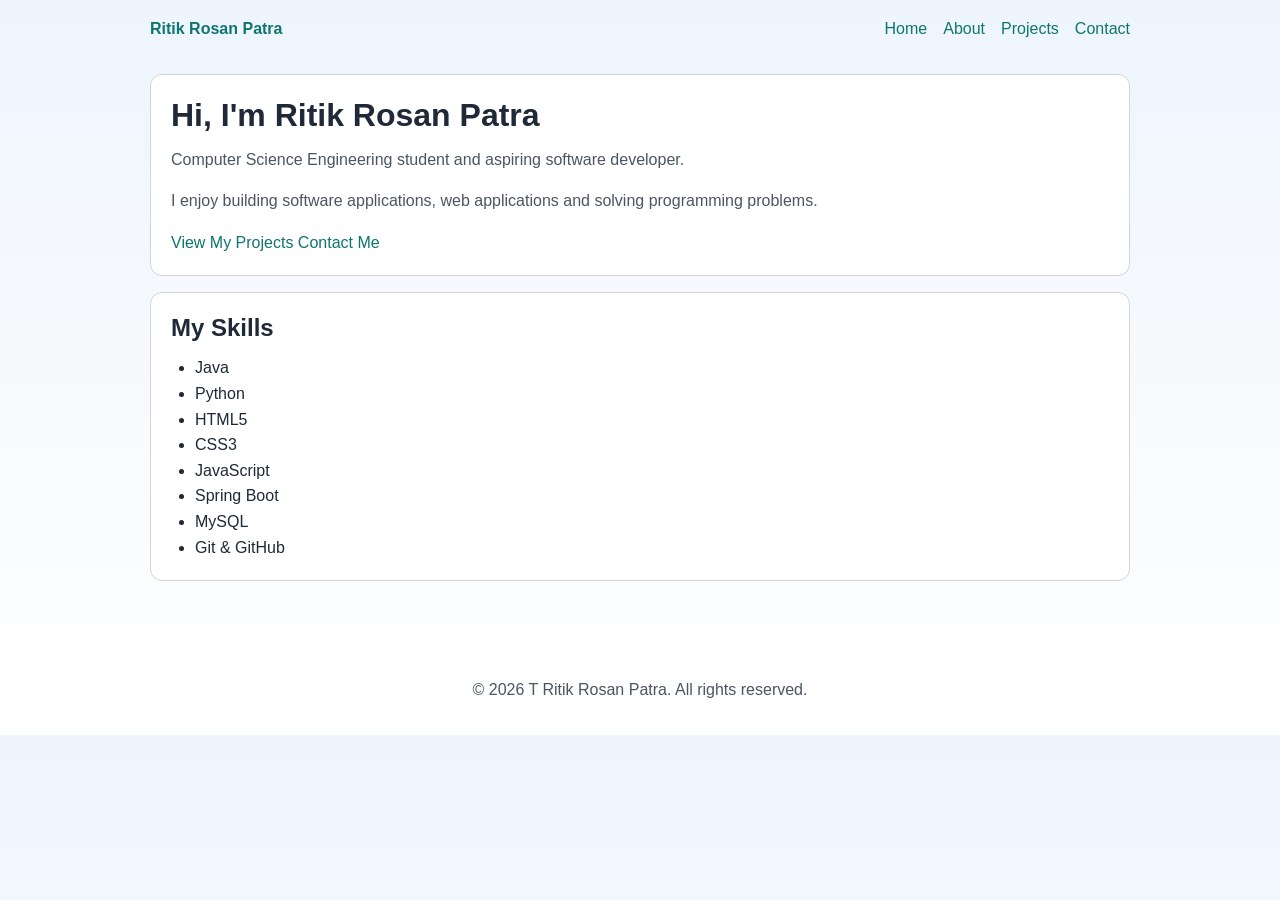
<file: index.html>
<!DOCTYPE html>
<html lang="en">

<head>
    <meta charset="UTF-8">

    <meta name="viewport"
          content="width=device-width, initial-scale=1.0">

    <meta name="description"
          content="T Ritik Rosan Patra - Computer Science Engineering student and aspiring software developer.">

    <meta name="keywords"
          content="Ritik Rosan Patra, software developer, Java, Python, web developer, portfolio">

    <meta name="author"
          content="T Ritik Rosan Patra">

    <title>T Ritik Rosan Patra | Software Developer Portfolio</title>

    <link rel="stylesheet" href="css/style.css">
</head>

<body>

    <a href="#main-content" class="skip-link">
        Skip to main content
    </a>

    <header>
        <nav aria-label="Main navigation">

            <a href="index.html" aria-label="Ritik Rosan Patra - Home">
    Ritik Rosan Patra

            </a>

            <ul>
                <li>
                    <a href="index.html" aria-current="page">
                        Home
                    </a>
                </li>

                <li>
                    <a href="about.html">
                        About
                    </a>
                </li>

                <li>
                    <a href="projects.html">
                        Projects
                    </a>
                </li>

                <li>
                    <a href="contact.html">
                        Contact
                    </a>
                </li>
            </ul>

        </nav>
    </header>

    <main id="main-content">

        <section aria-labelledby="hero-title">

            <h1 id="hero-title">
                Hi, I'm Ritik Rosan Patra
            </h1>

            <p>
                Computer Science Engineering student and
                aspiring software developer.
            </p>

            <p>
                I enjoy building software applications,
                web applications and solving programming problems.
            </p>

            <a href="projects.html">
                View My Projects
            </a>

            <a href="contact.html">
                Contact Me
            </a>

        </section>

        <section aria-labelledby="skills-title">

            <h2 id="skills-title">
                My Skills
            </h2>

            <ul>
                <li>Java</li>
                <li>Python</li>
                <li>HTML5</li>
                <li>CSS3</li>
                <li>JavaScript</li>
                <li>Spring Boot</li>
                <li>MySQL</li>
                <li>Git & GitHub</li>
            </ul>

        </section>

    </main>

    <footer>

        <p>
            &copy; 2026 T Ritik Rosan Patra.
            All rights reserved.
        </p>

    </footer>

</body>

</html>
</file>
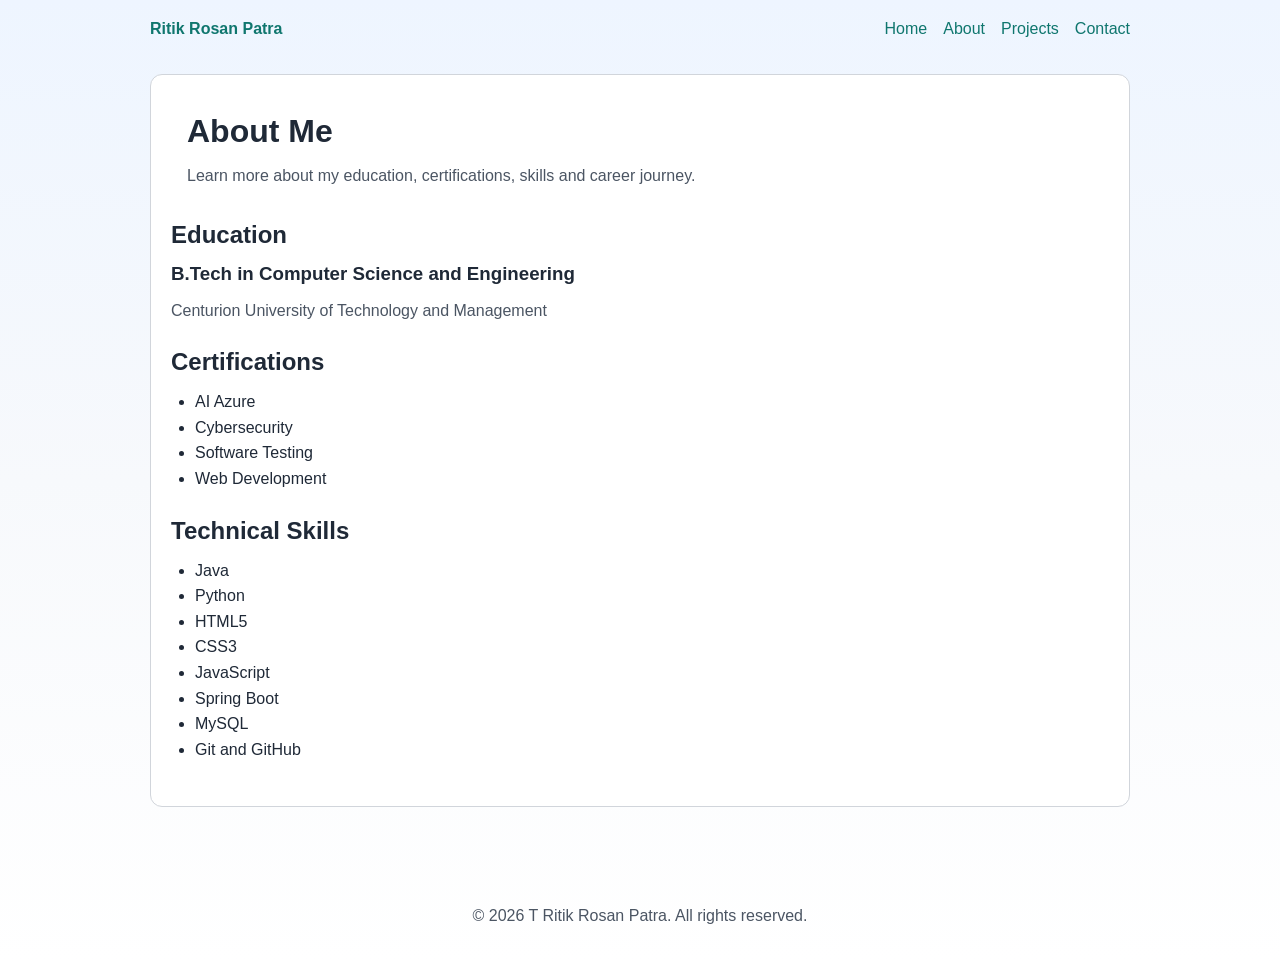
<file: about.html>
<!DOCTYPE html>
<html lang="en">

<head>
    <meta charset="UTF-8">

    <meta name="viewport"
          content="width=device-width, initial-scale=1.0">

    <meta name="description"
          content="Learn about T Ritik Rosan Patra, his education, certifications, technical skills and software development journey.">

    <meta name="author"
          content="T Ritik Rosan Patra">

    <title>About Me | T Ritik Rosan Patra</title>

    <link rel="stylesheet" href="css/style.css">
</head>

<body>

    <a href="#main-content" class="skip-link">
        Skip to main content
    </a>

    <header>
        <nav aria-label="Main navigation">

            <a href="index.html"
               aria-label="Ritik Rosan Patra - Home">
                Ritik Rosan Patra
            </a>

            <ul>
                <li>
                    <a href="index.html">
                        Home
                    </a>
                </li>

                <li>
                    <a href="about.html" aria-current="page">
                        About
                    </a>
                </li>

                <li>
                    <a href="projects.html">
                        Projects
                    </a>
                </li>

                <li>
                    <a href="contact.html">
                        Contact
                    </a>
                </li>
            </ul>

        </nav>
    </header>

    <main id="main-content">

        <article>

            <header>
                <h1>About Me</h1>

                <p>
                    Learn more about my education,
                    certifications, skills and career journey.
                </p>
            </header>

            <section aria-labelledby="education-title">

                <h2 id="education-title">
                    Education
                </h2>

                <article>

                    <h3>
                        B.Tech in Computer Science and Engineering
                    </h3>

                    <p>
                        Centurion University of Technology
                        and Management
                    </p>

                </article>

            </section>

            <section aria-labelledby="certifications-title">

                <h2 id="certifications-title">
                    Certifications
                </h2>

                <ul>
                    <li>AI Azure</li>
                    <li>Cybersecurity</li>
                    <li>Software Testing</li>
                    <li>Web Development</li>
                </ul>

            </section>

            <section aria-labelledby="skills-title">

                <h2 id="skills-title">
                    Technical Skills
                </h2>

                <ul>
                    <li>Java</li>
                    <li>Python</li>
                    <li>HTML5</li>
                    <li>CSS3</li>
                    <li>JavaScript</li>
                    <li>Spring Boot</li>
                    <li>MySQL</li>
                    <li>Git and GitHub</li>
                </ul>

            </section>

        </article>

    </main>

    <footer>
        <p>
            &copy; 2026 T Ritik Rosan Patra.
            All rights reserved.
        </p>
    </footer>

</body>

</html>
</file>
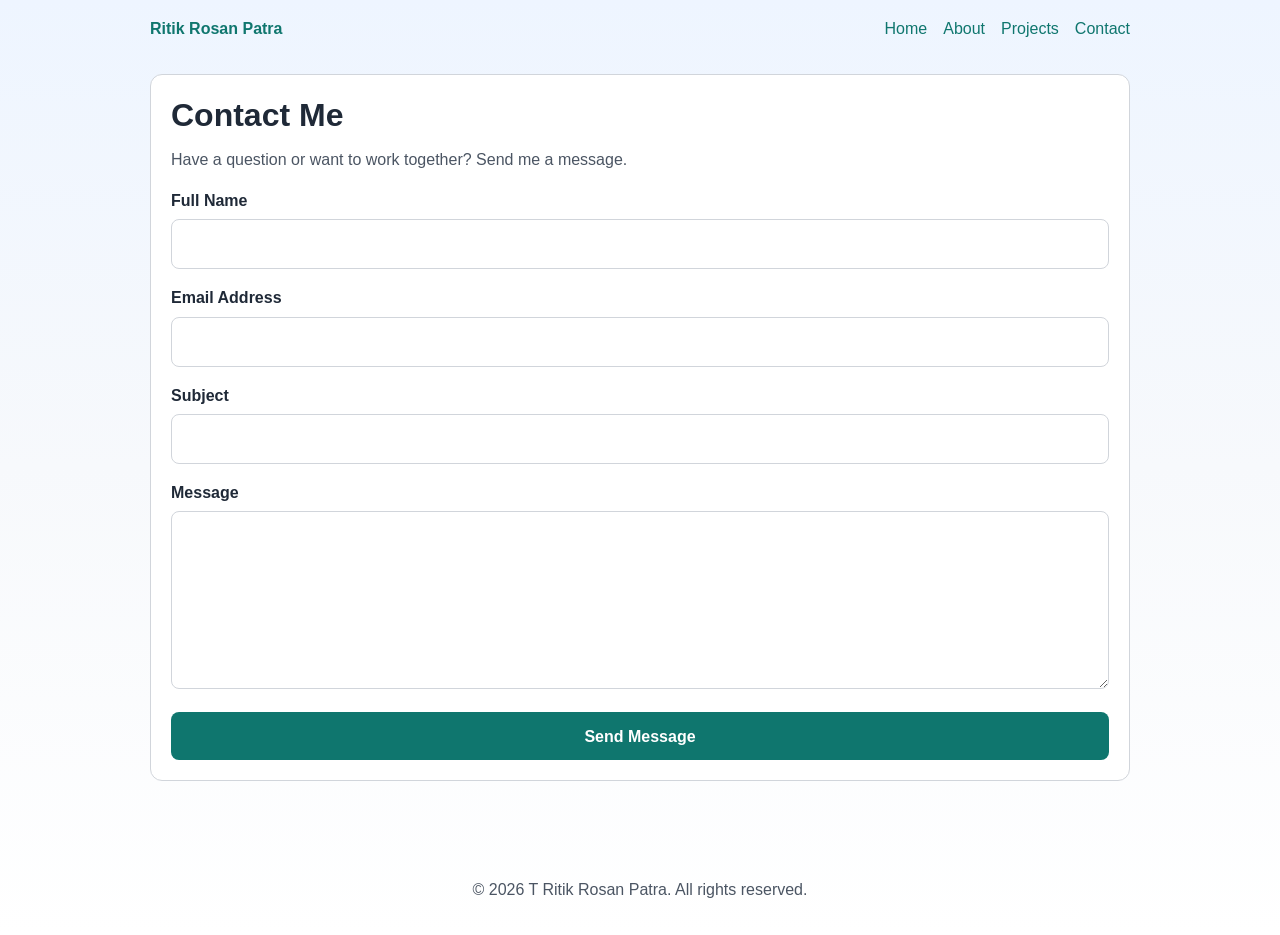
<file: contact.html>
<!DOCTYPE html>
<html lang="en">

<head>
    <meta charset="UTF-8">

    <meta name="viewport"
          content="width=device-width, initial-scale=1.0">

    <meta name="description"
          content="Contact T Ritik Rosan Patra for software development, web development and project opportunities.">

    <meta name="author"
          content="T Ritik Rosan Patra">

    <title>Contact Me | T Ritik Rosan Patra</title>

    <link rel="stylesheet" href="css/style.css">
</head>

<body>

    <a href="#main-content" class="skip-link">
        Skip to main content
    </a>

    <header>
        <nav aria-label="Main navigation">

            <a href="index.html"
               aria-label="Ritik Rosan Patra - Home">
                Ritik Rosan Patra
            </a>

            <ul>
                <li>
                    <a href="index.html">
                        Home
                    </a>
                </li>

                <li>
                    <a href="about.html">
                        About
                    </a>
                </li>

                <li>
                    <a href="projects.html">
                        Projects
                    </a>
                </li>

                <li>
                    <a href="contact.html" aria-current="page">
                        Contact
                    </a>
                </li>
            </ul>

        </nav>
    </header>

    <main id="main-content">

        <section aria-labelledby="contact-title">

            <h1 id="contact-title">
                Contact Me
            </h1>

            <p>
                Have a question or want to work together?
                Send me a message.
            </p>

            <form action="#" method="post">

                <div>
                    <label for="name">
                        Full Name
                    </label>

                    <input
                        type="text"
                        id="name"
                        name="name"
                        autocomplete="name"
                        required
                    >
                </div>

                <div>
                    <label for="email">
                        Email Address
                    </label>

                    <input
                        type="email"
                        id="email"
                        name="email"
                        autocomplete="email"
                        required
                    >
                </div>

                <div>
                    <label for="subject">
                        Subject
                    </label>

                    <input
                        type="text"
                        id="subject"
                        name="subject"
                        required
                    >
                </div>

                <div>
                    <label for="message">
                        Message
                    </label>

                    <textarea
                        id="message"
                        name="message"
                        rows="6"
                        required
                    ></textarea>
                </div>

                <button type="submit">
                    Send Message
                </button>

            </form>

        </section>

    </main>

    <footer>
        <p>
            &copy; 2026 T Ritik Rosan Patra.
            All rights reserved.
        </p>
    </footer>

</body>

</html>
</file>
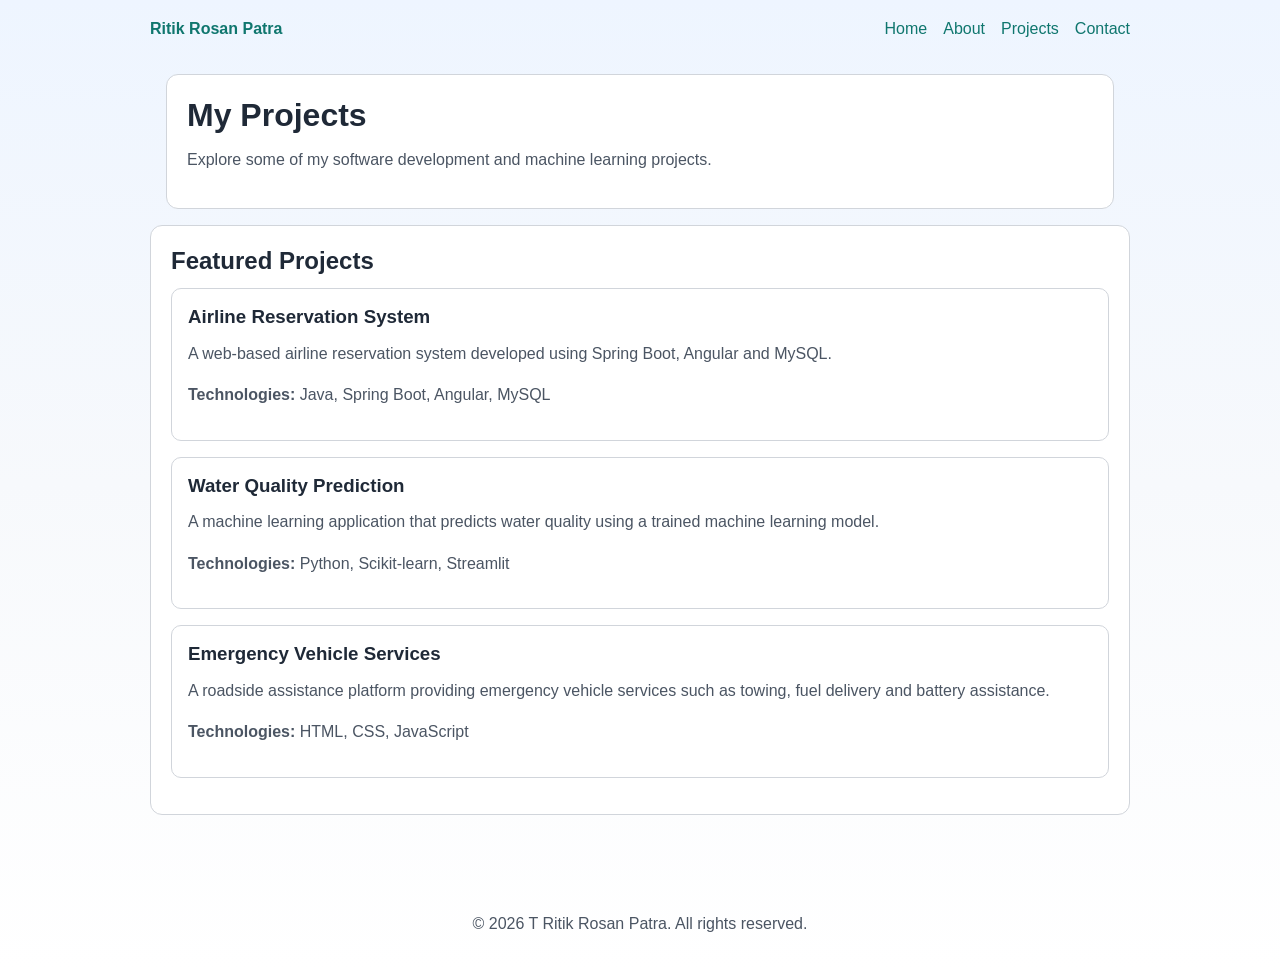
<file: projects.html>
<!DOCTYPE html>
<html lang="en">

<head>
    <meta charset="UTF-8">

    <meta name="viewport"
          content="width=device-width, initial-scale=1.0">

    <meta name="description"
          content="Explore software development and machine learning projects created by T Ritik Rosan Patra.">

    <meta name="author"
          content="T Ritik Rosan Patra">

    <title>Projects | T Ritik Rosan Patra</title>

    <link rel="stylesheet" href="css/style.css">
</head>

<body>

    <a href="#main-content" class="skip-link">
        Skip to main content
    </a>

    <header>
        <nav aria-label="Main navigation">

            <a href="index.html"
               aria-label="Ritik Rosan Patra - Home">
                Ritik Rosan Patra
            </a>

            <ul>
                <li>
                    <a href="index.html">
                        Home
                    </a>
                </li>

                <li>
                    <a href="about.html">
                        About
                    </a>
                </li>

                <li>
                    <a href="projects.html" aria-current="page">
                        Projects
                    </a>
                </li>

                <li>
                    <a href="contact.html">
                        Contact
                    </a>
                </li>
            </ul>

        </nav>
    </header>

    <main id="main-content">

        <header class="page-header">

            <h1>
                My Projects
            </h1>

            <p>
                Explore some of my software development
                and machine learning projects.
            </p>

        </header>

        <section aria-labelledby="projects-title">

            <h2 id="projects-title">
                Featured Projects
            </h2>

            <article class="project-card">

                <h3>
                    Airline Reservation System
                </h3>

                <p>
                    A web-based airline reservation system
                    developed using Spring Boot, Angular and MySQL.
                </p>

                <p>
                    <strong>Technologies:</strong>
                    Java, Spring Boot, Angular, MySQL
                </p>

            </article>

            <article class="project-card">

                <h3>
                    Water Quality Prediction
                </h3>

                <p>
                    A machine learning application that predicts
                    water quality using a trained machine learning model.
                </p>

                <p>
                    <strong>Technologies:</strong>
                    Python, Scikit-learn, Streamlit
                </p>

            </article>

            <article class="project-card">

                <h3>
                    Emergency Vehicle Services
                </h3>

                <p>
                    A roadside assistance platform providing
                    emergency vehicle services such as towing,
                    fuel delivery and battery assistance.
                </p>

                <p>
                    <strong>Technologies:</strong>
                    HTML, CSS, JavaScript
                </p>

            </article>

        </section>

    </main>

    <footer>
        <p>
            &copy; 2026 T Ritik Rosan Patra.
            All rights reserved.
        </p>
    </footer>

</body>

</html>
</file>
<file: css/style.css>
:root {
    --bg: #f7f9fc;
    --surface: #ffffff;
    --text: #1f2937;
    --muted: #4b5563;
    --accent: #0f766e;
    --accent-hover: #115e59;
    --border: #d1d5db;
}

* {
    box-sizing: border-box;
}

html {
    scroll-behavior: smooth;
}

body {
    margin: 0;
    font-family: "Segoe UI", Tahoma, Geneva, Verdana, sans-serif;
    line-height: 1.6;
    color: var(--text);
    background: linear-gradient(
        180deg,
        #eef5ff 0%,
        var(--bg) 50%,
        #ffffff 100%
    );
}

/* Accessibility: Skip Link */

.skip-link {
    position: absolute;
    left: -9999px;
    top: 10px;
    z-index: 1000;
    padding: 10px 15px;
    background: #000000;
    color: #ffffff;
}

.skip-link:focus {
    left: 10px;
}

/* Main page container */

header,
main,
footer {
    width: min(100% - 2rem, 980px);
    margin-inline: auto;
}

/* Header */

header {
    padding: 1rem 0;
}

nav {
    display: flex;
    align-items: center;
    justify-content: space-between;
    gap: 1rem;
}

nav > a {
    font-weight: 600;
}

nav ul {
    display: flex;
    gap: 1rem;
    list-style: none;
    margin: 0;
    padding: 0;
}

/* Main */

main {
    padding: 1rem 0 3rem;
}

main > article,
main > section,
.page-header {
    background: var(--surface);
    border: 1px solid var(--border);
    border-radius: 12px;
    padding: 1.25rem;
    margin-bottom: 1rem;
}

section {
    margin-bottom: 1.5rem;
}

article {
    margin-bottom: 1rem;
}

.project-card {
    padding: 1rem;
    border: 1px solid var(--border);
    border-radius: 10px;
    background: #ffffff;
}

/* Headings */

h1,
h2,
h3 {
    line-height: 1.25;
    margin-top: 0;
    margin-bottom: 0.75rem;
}

h1 {
    font-size: 2rem;
}

h2 {
    font-size: 1.5rem;
}

/* Paragraphs */

p {
    margin: 0 0 1rem;
    color: var(--muted);
}

/* Links */

a {
    color: var(--accent);
    text-decoration: none;
}

a:hover {
    text-decoration: underline;
}

/* IMPORTANT: Visible keyboard focus */

a:focus-visible,
button:focus-visible,
input:focus-visible,
textarea:focus-visible {
    outline: 3px solid #ffbf00;
    outline-offset: 3px;
}

/* Lists */

ul {
    margin: 0;
    padding-left: 1.5rem;
}

/* Buttons / CTA links */

.button {
    display: inline-block;
    padding: 0.65rem 1rem;
    margin-right: 0.5rem;
    background: var(--accent);
    color: #ffffff;
    border-radius: 8px;
    font-weight: 600;
}

.button:hover {
    background: var(--accent-hover);
    color: #ffffff;
}

/* Forms */

form {
    display: grid;
    gap: 1rem;
}

label {
    display: block;
    margin-bottom: 0.35rem;
    font-weight: 600;
}

input,
textarea,
button {
    width: 100%;
    padding: 0.7rem 0.8rem;
    border: 1px solid var(--border);
    border-radius: 8px;
    font: inherit;
}

textarea {
    resize: vertical;
}

button {
    background: var(--accent);
    color: #ffffff;
    border: none;
    cursor: pointer;
    font-weight: 600;
}

button:hover {
    background: var(--accent-hover);
}

/* Footer */

footer {
    padding: 2rem 0;
    text-align: center;
}

footer p {
    margin: 0;
}

/* Mobile */

@media (max-width: 700px) {

    nav {
        flex-direction: column;
        align-items: flex-start;
    }

    nav ul {
        flex-wrap: wrap;
    }

    h1 {
        font-size: 1.7rem;
    }
}
</file>
